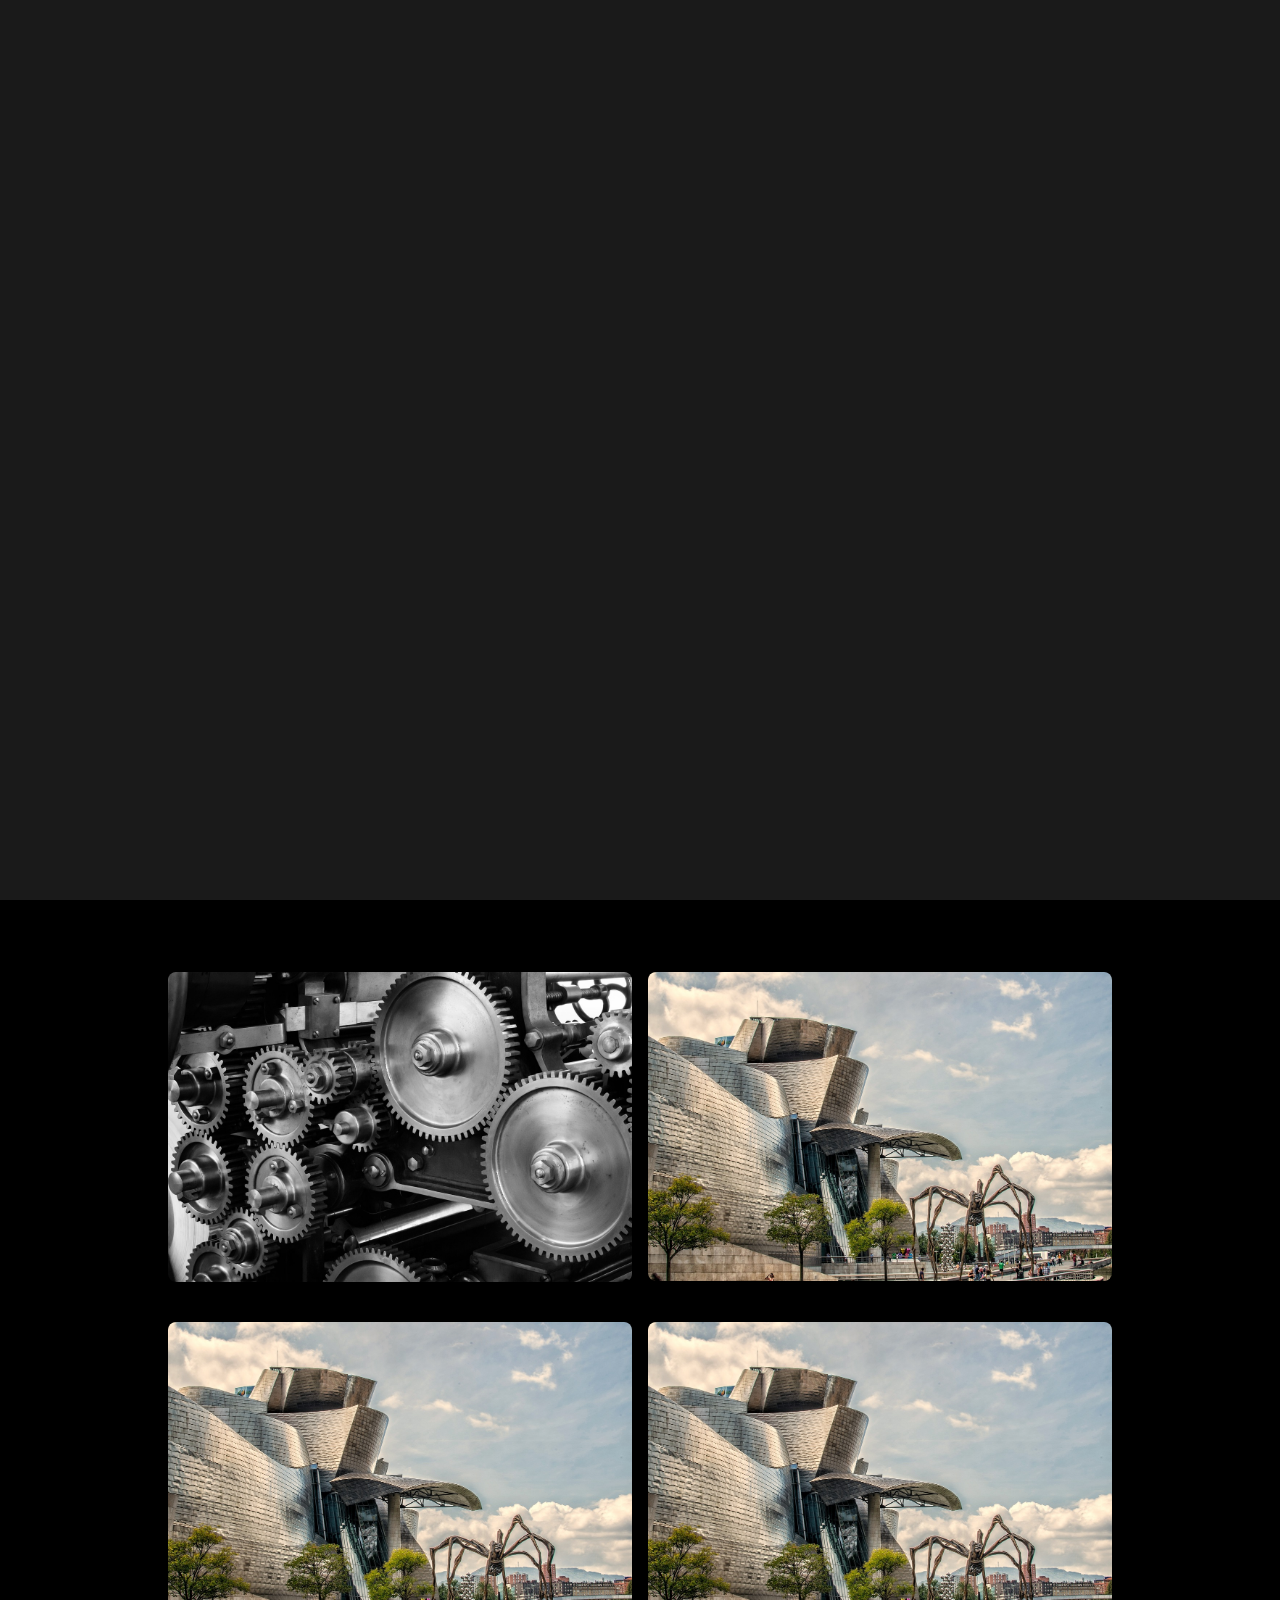
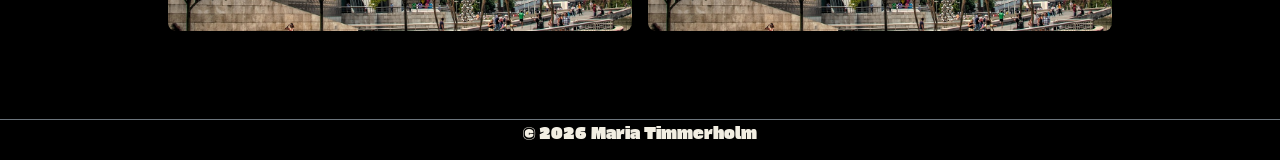
<file: index.html>
<!DOCTYPE html>
<html lang="en">
  <head>
    <meta charset="UTF-8" />
    <meta name="viewport" content="width=device-width, initial-scale=1.0" />
    <title>Digital Design</title>
    <!-- Google Fonts -->
    <link rel="preconnect" href="https://fonts.googleapis.com">
    <link rel="preconnect" href="https://fonts.gstatic.com" crossorigin>
    <link href="https://fonts.googleapis.com/css2?family=Gasoek+One&family=Inter:wght@400;600&family=Foda+Display&display=swap" rel="stylesheet">
    <!-- Bootstrap CSS -->
    <link href="https://cdn.jsdelivr.net/npm/bootstrap@5.3.2/dist/css/bootstrap.min.css" rel="stylesheet">
    <!-- Egen CSS -->
    <link href="story.css" rel="stylesheet">
  </head>
  <body>
    <!-- INTRO -->
    <div class="intro"></div>
    <h1 class="big-title">Human Computer Interaction</h1>
    <!-- MAIN -->
    <main class="fade-in delay-2 fade-section">
      <!-- PROJECTS-DEL -->
      <section class="projects shadow-sm p-3 mb-5 fade-in delay-2 fade-section">
        <div class="container mt-4 text-center">
          <div class="row g-3">
            <div class="col-md-6 mb-4">
              <div class="project-img">
                <img src="images/industrial.jpg" class="img-fluid rounded" alt="Industrialism">
                <div class="pdf-overlay">
                  <a href="digitaldesign1.html" target="_blank" class="btn btn-light">View "First Choice"</a>
                </div>
              </div>
            </div>
            <div class="col-md-6 mb-4">
              <div class="project-img">
                <img src="images/modern.jpg" class="img-fluid rounded" alt="Modernism">
                <div class="pdf-overlay">
                  <a href="digitaldesign2.html" target="_blank" class="btn btn-light"> View "Second Choice"</a>
                </div>
              </div>
            </div>
            <div class="col-md-6 mb-4">
              <div class="project-img">
                <img src="images/modern.jpg" class="img-fluid rounded" alt="Modernism">
                <div class="pdf-overlay">
                  <a href="digitaldesign3.html" target="_blank" class="btn btn-light"> View "Third Choice"</a>
                </div>
              </div>
            </div>
            <div class="col-md-6 mb-4">
              <div class="project-img">
                <img src="images/modern.jpg" class="img-fluid rounded" alt="Modernism">
                <div class="pdf-overlay">
                  <a href="digitaldesign4.html" target="_blank" class="btn btn-light"> View "Fourth Choice"</a>
                </div>
              </div>
            </div>
          </div>
        </div>
      </section>
    </main>
    <footer class="fade-in text-center border-top border-secondary delay-3 fade-section">
      <p>&copy; 2026 Maria Timmerholm</p>
    </footer>
    <script src="script.js"></script>
  </body>
</html>
</file>
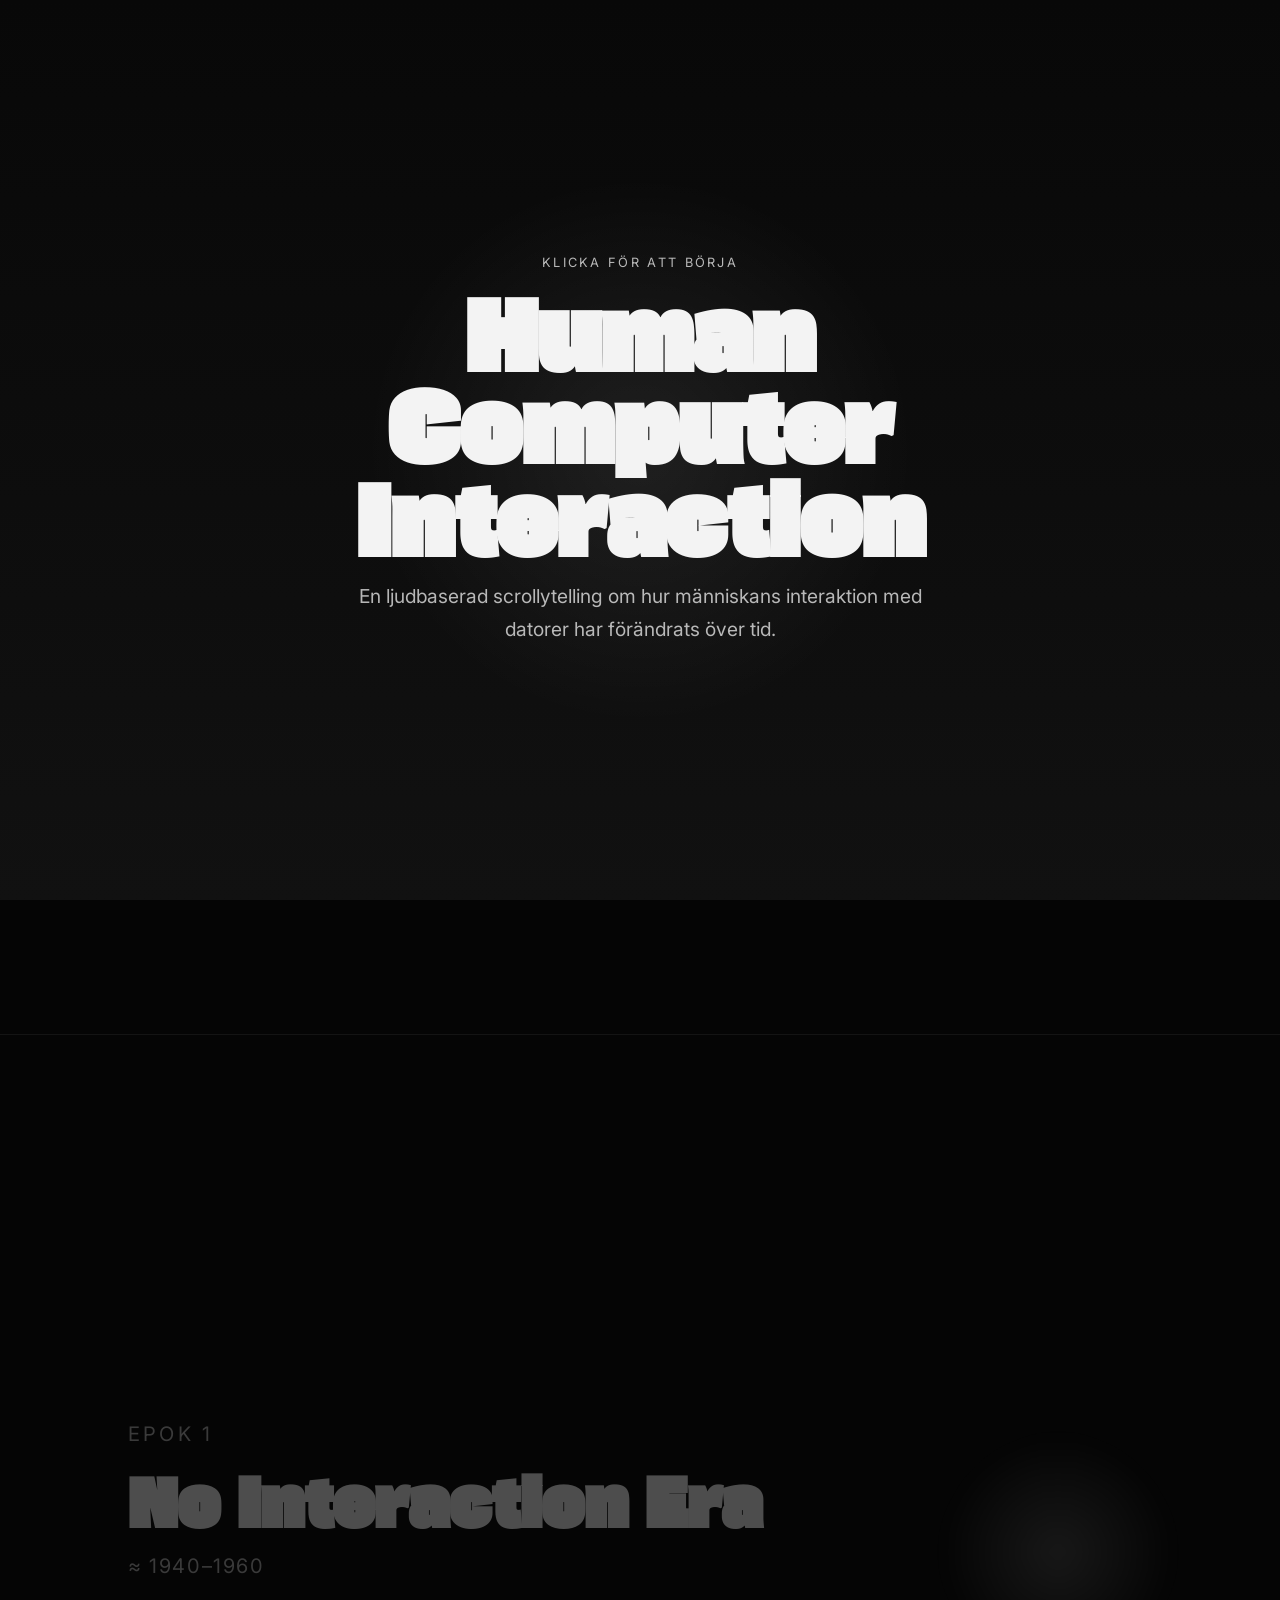
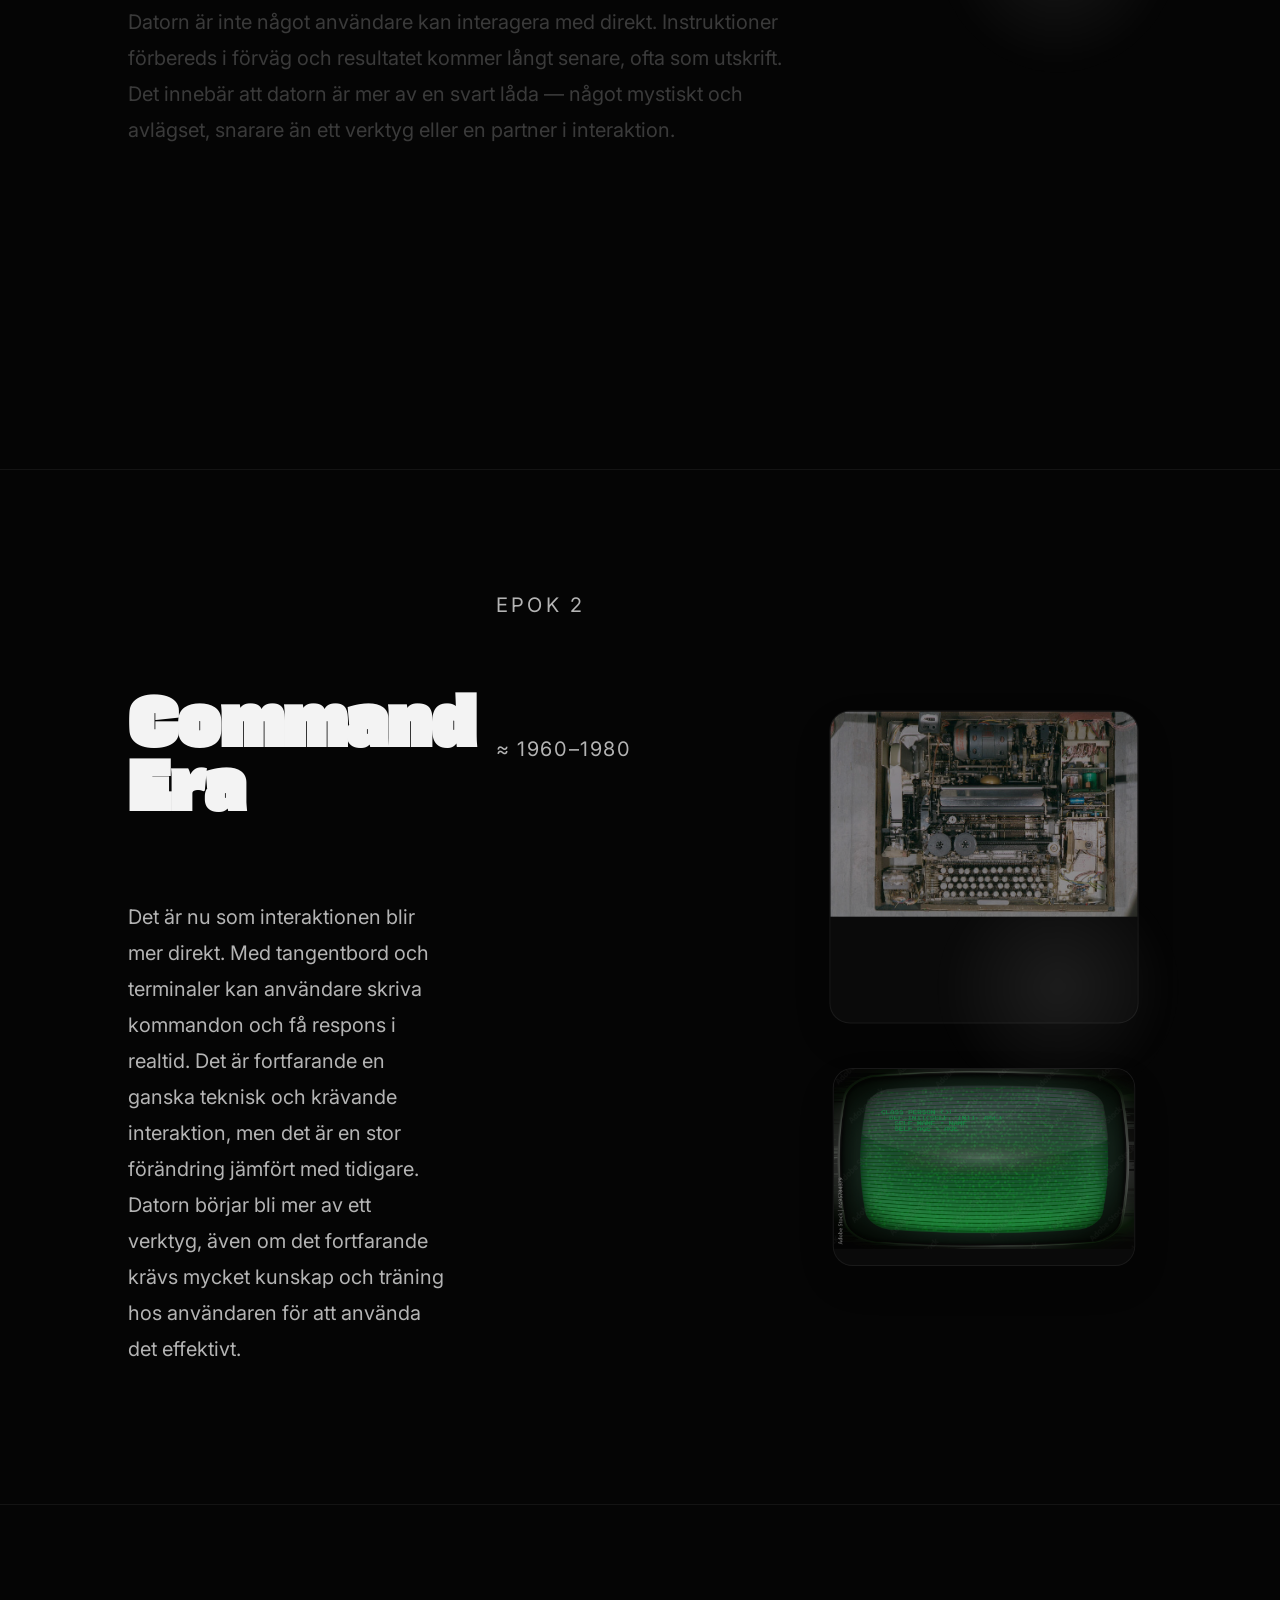
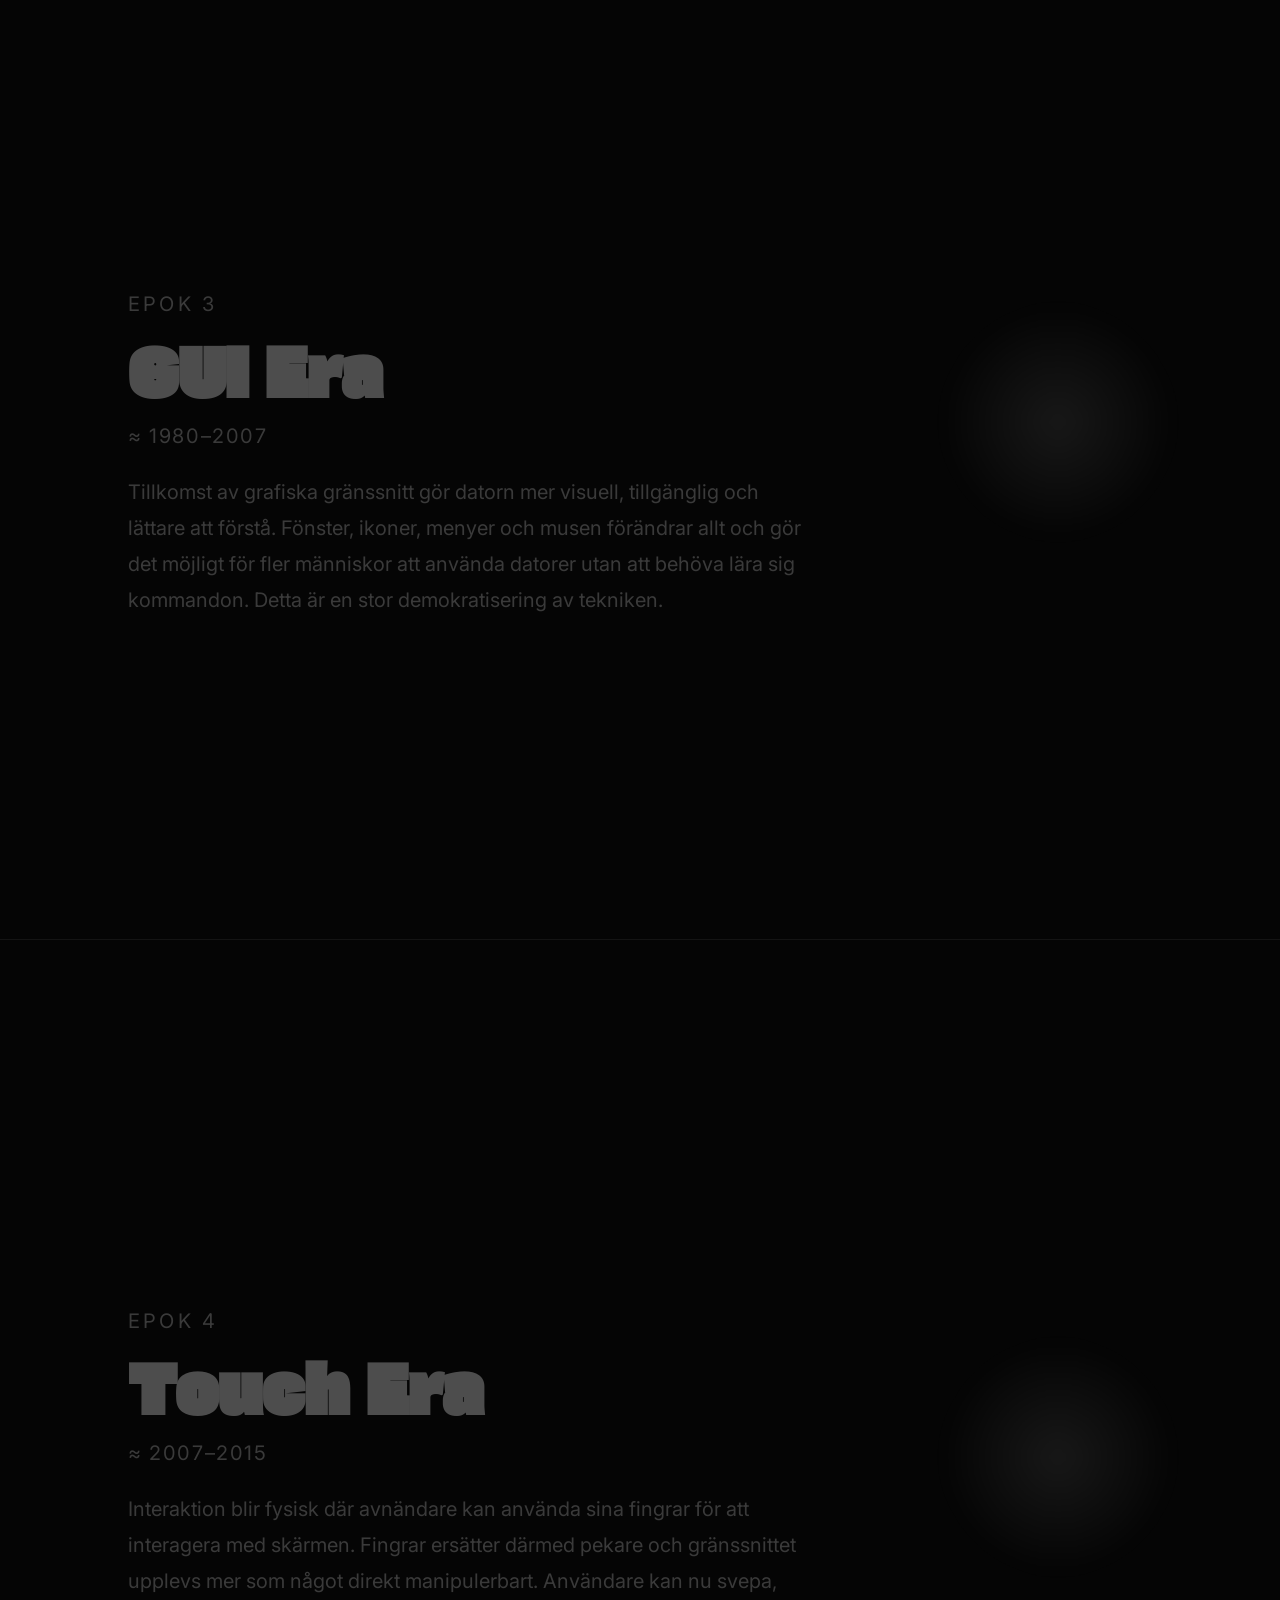
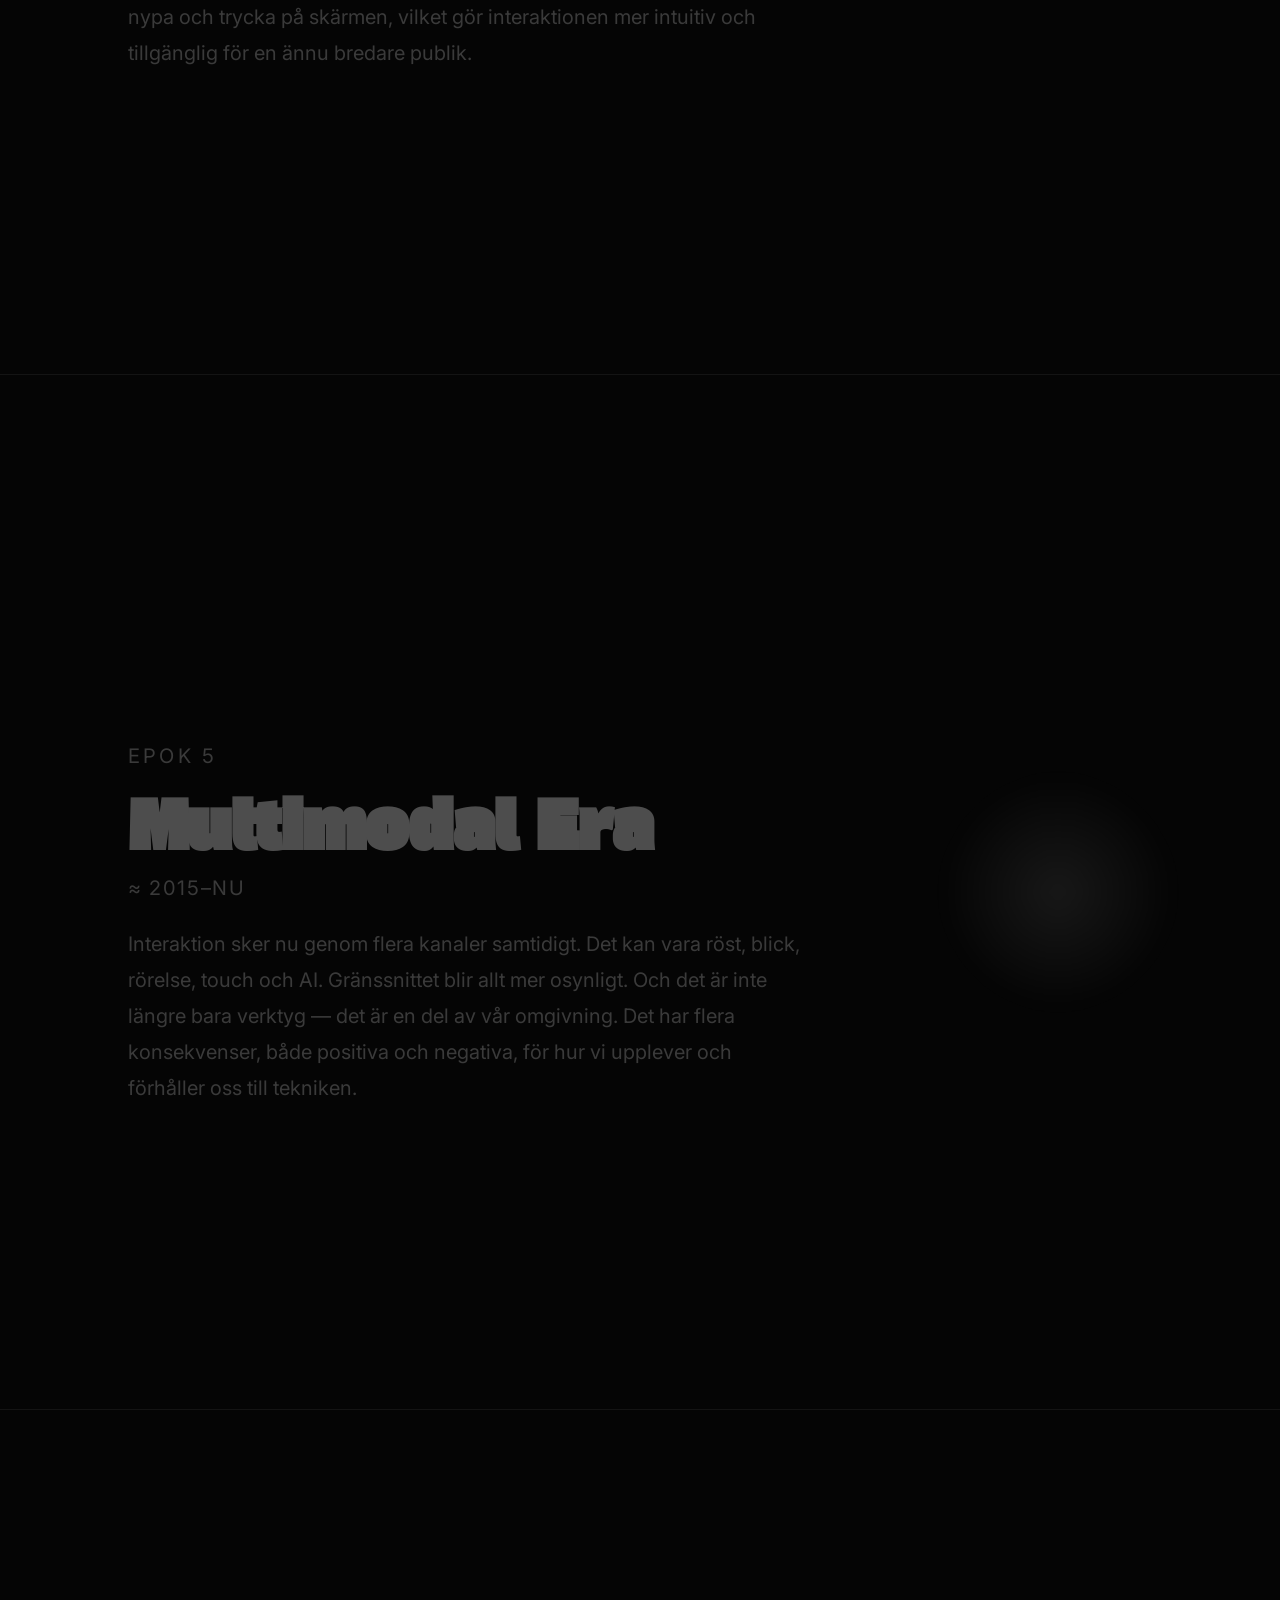
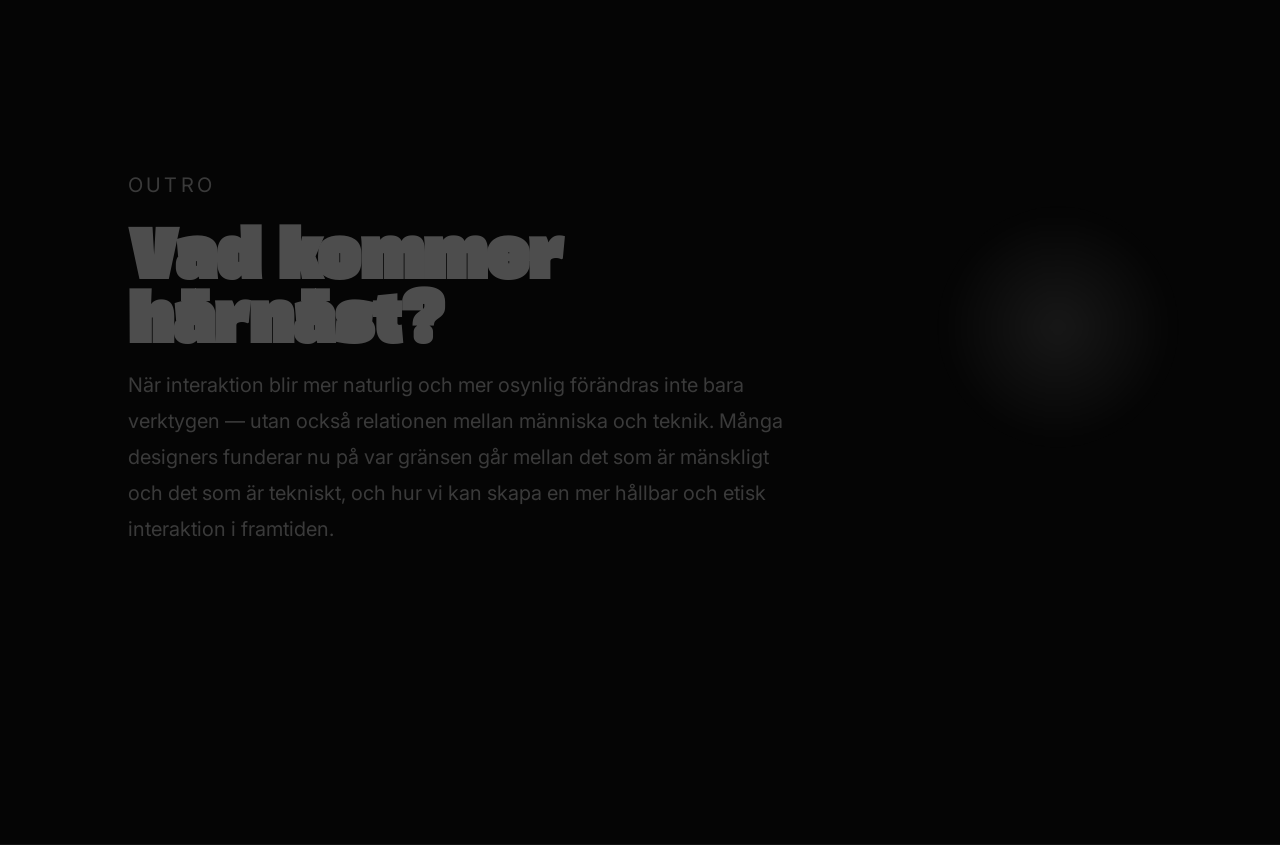
<file: digitaldesign3.html>
<!DOCTYPE html>
<html lang="sv">
<head>
  <meta charset="UTF-8" />
  <meta name="viewport" content="width=device-width, initial-scale=1.0" />
  <title>HCI Scrollytelling Prototype</title>
  <link rel="preconnect" href="https://fonts.googleapis.com">
  <link rel="preconnect" href="https://fonts.gstatic.com" crossorigin>
  <link href="https://fonts.googleapis.com/css2?family=Gasoek+One&family=Inter:wght@400;500;600&display=swap" rel="stylesheet">
  <link href="dsthree.css" rel="stylesheet">
</head>
<body class="is-locked">

  <!-- START OVERLAY -->
  <div id="startOverlay" class="start-overlay" role="button" tabindex="0" aria-label="Klicka för att börja">
    <div class="start-overlay-inner">
      <p class="overlay-kicker">Klicka för att börja</p>
      <h1>Human Computer Interaction</h1>
      <p class="overlay-text">
        En ljudbaserad scrollytelling om hur människans interaktion med datorer har förändrats 
        över tid.
      </p>
    </div>
  </div>

  <!-- AUDIO -->
  <audio id="bgAudio" loop preload="auto">
    <source src="audio/background.mp3" type="audio/mpeg">
  </audio>
  <audio id="eraAudio" preload="auto"></audio>

  <!-- LEFT CONTROL PANEL -->
  <aside class="control-panel hidden" id="controlPanel">
    <h2>Kontroller</h2>
    <label class="control-item">
      <input type="checkbox" id="toggleSound" checked />
      <span>Ljud</span>
    </label>
    <label class="control-item">
      <input type="checkbox" id="toggleAutoscroll" />
      <span>Auto scroll</span>
    </label>
  </aside>

  <!-- MAIN CONTENT -->
  <main id="mainContent">
    <section class="story-section intro active-section" 
    data-era="intro"
    data-audio="audio/intro.webm" 
    data-duration="18000">
      <div class="section-inner">
        <p class="section-tag">Intro</p>
        <h1>Human Computer Interaction</h1>
        <p class="lead">
          Från hålkort till multimodala gränssnitt. Scrolla själv eller välj autoscroll högst upp i vänster hörn för att ta dig
           igenom epokerna och utforska hur interaktionen mellan människa och dator har förändrats.
        </p>
      </div>
    </section>
    <section class="story-section era era-1" 
      data-era="no-interaction"
      data-audio="audio/no-interaction.webm"
      data-duration="22000">
      <div class="section-inner">
        <p class="section-tag">Epok 1</p>
        <h2>No Interaction Era</h2>
        <p class="years">≈ 1940–1960</p>
        <p>
          Datorn är inte något användare kan interagera med direkt. 
          Instruktioner förbereds i förväg och resultatet kommer långt senare, ofta som utskrift.
          Det innebär att datorn är mer av en svart låda — något mystiskt och avlägset, snarare än ett verktyg eller en partner i interaktion.
        </p>
      </div>
    </section>
    <section class="story-section era era-2" 
      data-era="command"
      data-audio="audio/command.webm"
      data-duration="25000">
      <div class="section-grid">
        <div class="section-copy"></div>
          <p class="section-tag">Epok 2</p>
          <h2>Command Era</h2>
          <p class="years">≈ 1960–1980</p>
          <p>
            Det är nu som interaktionen blir mer direkt. 
            Med tangentbord och terminaler kan användare skriva kommandon och få respons i realtid.
            Det är fortfarande en ganska teknisk och krävande interaktion, men det är en stor förändring jämfört med tidigare. 
            Datorn börjar bli mer av ett verktyg, även om det fortfarande krävs mycket kunskap och träning hos användaren för att använda det effektivt.
          </p>
        </div>
        <div class="section-media">
          <div class="image-holder image-holder-large">
            <img src="images/teletype.jpg" alt="Teletype terminal">
          </div>
          <div class="image-holder">
            <img src="images/crt.jpg" alt="CRT terminal">
          </div>
        </div>
      </div>
    </section>
    <section class="story-section era era-3" 
      data-era="gui"
      data-audio="audio/gui.webm"
      data-duration="20000">
      <div class="section-inner">
        <p class="section-tag">Epok 3</p>
        <h2>GUI Era</h2>
        <p class="years">≈ 1980–2007</p>
        <p>
          Tillkomst av grafiska gränssnitt gör datorn mer visuell, tillgänglig och lättare att förstå. 
          Fönster, ikoner, menyer och musen förändrar allt och gör det möjligt för fler människor att använda datorer utan att behöva lära sig kommandon.
          Detta är en stor demokratisering av tekniken.
        </p>
      </div>
    </section>
    <section class="story-section era era-4" 
      data-era="touch"
      data-audio="audio/touch.webm"
      data-duration="26000">
      <div class="section-inner">
        <p class="section-tag">Epok 4</p>
        <h2>Touch Era</h2>
        <p class="years">≈ 2007–2015</p>
        <p>
          Interaktion blir fysisk där avnändare kan använda sina fingrar för att interagera med skärmen. 
          Fingrar ersätter därmed pekare och gränssnittet upplevs mer som något direkt manipulerbart. 
          Användare kan nu svepa, nypa och trycka på skärmen, vilket gör interaktionen mer intuitiv och tillgänglig för en ännu bredare publik.
        </p>
      </div>
    </section>
    <section class="story-section era era-5" 
      data-era="multimodal"
      data-audio="audio/multimodal.webm"
      data-duration="25000">
      <div class="section-inner">
        <p class="section-tag">Epok 5</p>
        <h2>Multimodal Era</h2>
        <p class="years">≈ 2015–nu</p>
        <p>
          Interaktion sker nu genom flera kanaler samtidigt. Det kan vara röst, blick, rörelse, touch och AI. 
          Gränssnittet blir allt mer osynligt. Och det är inte längre bara verktyg — det är en del av vår omgivning.
          Det har flera konsekvenser, både positiva och negativa, för hur vi upplever och förhåller oss till tekniken.
        </p>
      </div>
    </section>
    <section class="story-section outro" 
    data-era="outro" 
    data-audio="audio/outro.webm"
    data-duration="20000">
      <div class="section-inner">
        <p class="section-tag">Outro</p>
        <h2>Vad kommer härnäst?</h2>
        <p>
          När interaktion blir mer naturlig och mer osynlig förändras inte bara verktygen — 
          utan också relationen mellan människa och teknik. Många designers funderar nu på var gränsen går mellan det som är mänskligt och det som är tekniskt, 
          och hur vi kan skapa en mer hållbar och etisk interaktion i framtiden.
        </p>
      </div>
    </section>
  </main>
  <script src="script3.js"></script>
</body>
</html>
</file>
<file: story.css>
body {
  margin: 0;
  font-family: "Gasoek One", sans-serif;
  font-weight: 400;
  background: black;
  overflow-x: hidden;
  color: #F2EEE2; /* Cream White */
  transition: background 0.6s ease, color 0.6s ease;
}

/* ============ INTRO STARTSIDA ================ */
.intro {
  position: fixed;
  top: 0;
  left: 0;
  width: 100%;
  height: 100vh;
  background: #1a1a1a;
  pointer-events: none;
  z-index: 9999;
}

/* Animation */
.intro.animate {
  animation: openCircle 1.5s ease forwards;
}

@keyframes openCircle {
  to {
    clip-path: circle(150% at center);
  }
}

.big-title {
  font-family: "Gasoek One", sans-serif;
  font-weight: 400;
  font-style: normal;
  height: 100vh;
  display: flex;
  align-items: center;
  justify-content: center;
  text-align: center;
  padding: 2rem;
  opacity: 0;
  transition: opacity 1s ease;
  position: relative;
  z-index: 1;
}

body.show-title .big-title {
  opacity: 1;
}

.reveal-text {
  opacity: 0;
  transform: scale(0.7);
  transition: all 1s ease;
}

/* TEXT kommer fram i takt */
.intro.animate .reveal-text {
  opacity: 1;
  transform: scale(1);
  transition-delay: 0.7s;
}

/* När sidan laddat */
body.show-title .big-title {
  opacity: 1;
}
/* ===== INTRO STARTSIDA SLUT =====*/
/* ===== BODY STYLE STATES ===== */

body.industrialism { 
  background: #1a1a1a; /* sotig fabrikskänsla */ 
  color: #e0e0e0; /* smutsigt ljusgrått */ 
  font-family: "Franklin Gothic Medium", "Arial Narrow", sans-serif;
} 

body.modernism {
  background: #f4f4f4;
  color: #111;
  font-family: 'Helvetica Neue', sans-serif;
}

body.postmodernism {
  background: #00A6FB; /*Memphis-räreösen, en känsla av 80-talet*/
  color: #111; 
  font-family: 'Georgia', serif;
}

body.digital {
  background: #000814;
  color: #00f5ff;
  font-family: 'Courier New', monospace;
}
/* ===== BODY STYLE STATES SLUT===== */
/* ===== SCROLL SECTION ===== */
.story-container { 
  display: flex; 
  flex-direction: column; 
  align-items: center; 
  padding: 75vh 0; /* compact space for scroll */ 
} 

.story-text { 
  font-size: 2.5rem;
  line-height: 1.45;
  max-width: 650px; 
  margin: 25px 0;  /* mellanrummet mellan varje textstycke */ 
  opacity: 0.35; /* startgrå */ 
  transition: opacity 0.25s ease-out; 
  text-align: center;
  letter-spacing: 0.2px;
}

@media (max-width: 600px) { 
  .story-text { 
    font-size: 1.4rem; 
    margin: 35px 0; 
    max-width: 85%; 
  } 
}
/* ===== SCROLL SECTION SLUT===== */
/* ===== ERA SECTIONS ===== */
.era {
  height: 100vh;
  display: flex;
  align-items: center;
  justify-content: center;
  text-align: center;
  padding: 2rem;
  transition: opacity 0.6s ease;
}

.era-content {
  max-width: 700px;
  transition: transform 0.6s ease, opacity 0.6s ease;
  transform: scale(0.8);
  opacity: 0.4;
}

.era.active .era-content {
  transform: scale(1.2);
  opacity: 1;
}

.era:not(.active) {
  opacity: 0.5;
}

.era-images {
  display: flex;
  gap: 20px;
  margin-top: 20px;
  justify-content: center;
}

.era-images img {
  position: relative;
  width: 100%;
  overflow: hidden;
  border-radius: 8px;
  display: block;
  transition: transform 0.4s ease, filter 0.4s ease;
}

.era-images img:hover {
  transform: scale(1.06);
  filter: brightness(0.8);
  opacity: 1;
}
/* ===== ERA SECTION SLUT===== */
/* === PROJECTS === */
.projects {
  max-width: 1000px;
  margin: 2rem auto;
  padding: 2rem;
}

/* wrapper */
.project-img {
  position: relative;
  width: 100%;
  overflow: hidden;
  border-radius: 8px;
}

/* bild */
.project-img img {
  width: 100%;
  display: block;
  transition: transform 0.4s ease, filter 0.4s ease;
  box-shadow: 0 4px 10px rgba(0,0,0,0.15);
}

/* overlay */
.pdf-overlay {
  position: absolute;
  inset: 0;
  display: flex;
  justify-content: center;
  align-items: center;

  background: rgba(0,0,0,0.45);

  opacity: 0;
  transition: opacity 0.35s ease;
}

/* hover-effekt */
.project-img:hover img {
  transform: scale(1.06);
  filter: brightness(0.8);
}

.project-img:hover .pdf-overlay {
  opacity: 1;
}

/* knapp */
.pdf-overlay .btn {
  border-radius: 8px;
  padding: 10px 20px;
  font-weight: 500;
  transform: translateY(10px);
  transition: transform 0.3s ease;
}

/* knapp animation */
.project-img:hover .btn {
  transform: translateY(0);
}

.expertise {
  position: sticky;
  top: 100px;
}

:root {
  --transition-fast: 0.3s ease;
  --transition-slow: 0.6s ease;
}

.fade-section {
  opacity: 0;
  transition: opacity 0.5s ease;
}

.fade-section.visible {
  opacity: 1;
}
</file>
<file: dsthree.css>
:root {
  --bg: #0a0a0a;
  --text: #f3f3f3;
  --muted: rgba(255, 255, 255, 0.7);
  --panel-bg: rgba(15, 15, 15, 0.72);
  --panel-border: rgba(255, 255, 255, 0.12);
  --accent: #ffffff;
}

* {
  box-sizing: border-box;
}

html {
  scroll-behavior: smooth;
}

body {
  margin: 0;
  background: var(--bg);
  color: var(--text);
  font-family: "Inter", sans-serif;
  overflow-x: hidden;
  transition: background 0.8s ease, color 0.8s ease;
}

body.is-locked {
  overflow: hidden;
  height: 100vh;
}

/* START OVERLAY */
.start-overlay {
  position: fixed;
  inset: 0;
  z-index: 9999;
  display: grid;
  place-items: center;
  background:
    radial-gradient(circle at center, rgba(255,255,255,0.08), transparent 35%),
    linear-gradient(180deg, #080808 0%, #111111 100%);
  cursor: pointer;
  transition: opacity 0.8s ease, visibility 0.8s ease;
}

.start-overlay.hidden {
  opacity: 0;
  visibility: hidden;
  pointer-events: none;
}

.start-overlay-inner {
  width: min(760px, 90%);
  text-align: center;
  padding: 2rem;
}

.overlay-kicker {
  margin: 0 0 1rem;
  text-transform: uppercase;
  letter-spacing: 0.18em;
  font-size: 0.8rem;
  color: var(--muted);
}

.start-overlay h1 {
  margin: 0 0 1rem;
  font-family: "Gasoek One", sans-serif;
  font-size: clamp(2.6rem, 8vw, 5.8rem);
  line-height: 1;
}

.overlay-text {
  margin: 0 auto;
  max-width: 620px;
  font-size: clamp(1rem, 2vw, 1.2rem);
  line-height: 1.7;
  color: var(--muted);
}

/* CONTROL PANEL */
.control-panel {
  position: fixed;
  top: 24px;
  left: 24px;
  z-index: 1000;
  width: 200px;
  padding: 1rem 1rem 0.8rem;
  border: 1px solid var(--panel-border);
  border-radius: 16px;
  background: var(--panel-bg);
  backdrop-filter: blur(10px);
  transition: opacity 0.4s ease, transform 0.4s ease;
}

.control-panel.hidden {
  opacity: 0;
  transform: translateY(-10px);
  pointer-events: none;
}

.control-panel h2 {
  margin: 0 0 0.8rem;
  font-size: 0.95rem;
  font-weight: 600;
  letter-spacing: 0.02em;
}

.control-item {
  display: flex;
  align-items: center;
  gap: 0.65rem;
  margin-bottom: 0.8rem;
  font-size: 0.95rem;
  color: var(--text);
}

.control-item input {
  width: 16px;
  height: 16px;
  accent-color: white;
}

/* STORY SECTIONS */
.story-section {
  min-height: 115vh;
  display: flex;
  align-items: center;
  padding: 6rem 10vw;
  position: relative;
  scroll-snap-align: start;
  border-bottom: 1px solid rgba(255,255,255,0.06);
}

main {
  scroll-snap-type: y mandatory;
}

.section-inner {
  max-width: 760px;
  opacity: 0.3;
  transform: translateY(40px);
  transition: opacity 0.8s ease, transform 0.8s ease;
}

.story-section.active-section .section-inner {
  opacity: 1;
  transform: translateY(0);
}

.section-tag {
  margin: 0 0 1rem;
  text-transform: uppercase;
  letter-spacing: 0.16em;
  font-size: 0.78rem;
  color: var(--muted);
}

.story-section h1,
.story-section h2 {
  margin: 0 0 1rem;
  font-family: "Gasoek One", sans-serif;
  line-height: 1;
}

.story-section h1 {
  font-size: clamp(2.6rem, 8vw, 6rem);
}

.story-section h2 {
  font-size: clamp(2rem, 6vw, 4rem);
}

.lead,
.story-section p {
  font-size: clamp(1.05rem, 2vw, 1.25rem);
  line-height: 1.8;
  color: var(--muted);
  max-width: 680px;
}

.years {
  margin-top: 0;
  margin-bottom: 1.2rem;
  color: rgba(255,255,255,0.55);
  font-size: 0.95rem;
  letter-spacing: 0.08em;
  text-transform: uppercase;
}

/* PER-ERA COLOR FEEL */
body.theme-intro {
  background: #050505;
}

body.theme-no-interaction {
  background: #1a1a1a;
  color: #e0e0e0;
  font-family: "Franklin Gothic Medium", "Arial Narrow", sans-serif;
}

body.theme-command {
  background: #888282;
  color: #e0e0e0;
  font-family: 'Helvetica Neue', sans-serif;
}

body.theme-gui {
  background: #00A6FB;
  color: #e0e0e0;
  font-family: 'Georgia', serif;
}


body.theme-touch {
  background: #000814;
  color: #00f5ff;
  font-family: 'Courier New', monospace;
}

body.theme-multimodal {
  background: #0b1020;
  color: #dff7ff;
  font-family: 'Inter', sans-serif;
}

body.theme-outro {
  background: #050505;
}

/* SMALL ANIMATED GLOW */
.story-section::after {
  content: "";
  position: absolute;
  right: 8vw;
  top: 50%;
  width: 240px;
  height: 240px;
  border-radius: 50%;
  background: radial-gradient(circle, rgba(255,255,255,0.08), transparent 70%);
  transform: translateY(-50%);
  pointer-events: none;
  filter: blur(10px);
}
/* SECTION GRID */
.section-grid {
  width: 100%;
  max-width: 1300px;
  margin: 0 auto;
  display: grid;
  grid-template-columns: minmax(320px, 1.1fr) minmax(320px, 0.9fr);
  gap: 3rem;
  align-items: center;
}

.section-copy {
  max-width: 680px;
}

.section-media {
  display: grid;
  grid-template-columns: 1fr;
  gap: 1.2rem;
  align-items: center;
}

/* IMAGE HOLDERS */
.image-holder {
  position: relative;
  width: 100%;
  min-height: 220px;
  border-radius: 22px;
  overflow: hidden;
  border: 1px solid rgba(255,255,255,0.12);
  background: rgba(255,255,255,0.04);
  box-shadow: 0 18px 45px rgba(0,0,0,0.18);
  transform: scale(0.9);
  opacity: 0.55;
  transition:
    transform 0.8s ease,
    opacity 0.8s ease,
    box-shadow 0.8s ease,
    border-color 0.8s ease;
}

.image-holder-large {
  min-height: 340px;
}

.image-holder img {
  width: 100%;
  height: 100%;
  object-fit: cover;
  display: block;
}

/* Placeholder style */
.placeholder-card {
  display: flex;
  align-items: center;
  justify-content: center;
  color: rgba(255,255,255,0.7);
  font-size: 1rem;
  letter-spacing: 0.04em;
  text-transform: uppercase;
  background:
    linear-gradient(135deg, rgba(255,255,255,0.05), rgba(255,255,255,0.02)),
    rgba(255,255,255,0.03);
}

/* ACTIVE SECTION EFFECT */
.story-section.active-section .image-holder {
  transform: scale(1);
  opacity: 1;
  border-color: rgba(255,255,255,0.22);
  box-shadow: 0 28px 70px rgba(0,0,0,0.28);
}

/* Lite extra skillnad mellan stor och liten bild */
.story-section.active-section .image-holder-large {
  transform: scale(1.04);
}

/* När sektionen inte är aktiv */
.story-section:not(.active-section) .image-holder-large {
  transform: scale(0.92);
}

/* Optional hover om du vill */
.image-holder:hover img {
  transform: scale(1.03);
  transition: transform 0.7s ease;
}

/* RESPONSIVE */
@media (max-width: 980px) {
  .section-grid {
    grid-template-columns: 1fr;
    gap: 2rem;
  }

  .section-copy {
    max-width: 100%;
  }

  .section-media {
    grid-template-columns: 1fr 1fr;
  }

  .image-holder-large {
    grid-column: 1 / -1;
    min-height: 260px;
  }
}

@media (max-width: 640px) {
  .section-media {
    grid-template-columns: 1fr;
  }

  .image-holder,
  .image-holder-large {
    min-height: 220px;
  }
}

@media (max-width: 900px) {
  .control-panel {
    top: 16px;
    left: 16px;
    width: 180px;
  }

  .story-section {
    padding: 7rem 1.4rem 3rem;
  }

  .story-section::after {
    right: 50%;
    top: auto;
    bottom: 12%;
    transform: translateX(50%);
    width: 170px;
    height: 170px;
  }
}

@media (max-width: 600px) {
  main {
    scroll-snap-type: y proximity;
  }

  .control-panel {
    width: calc(100% - 32px);
  }
}
</file>
